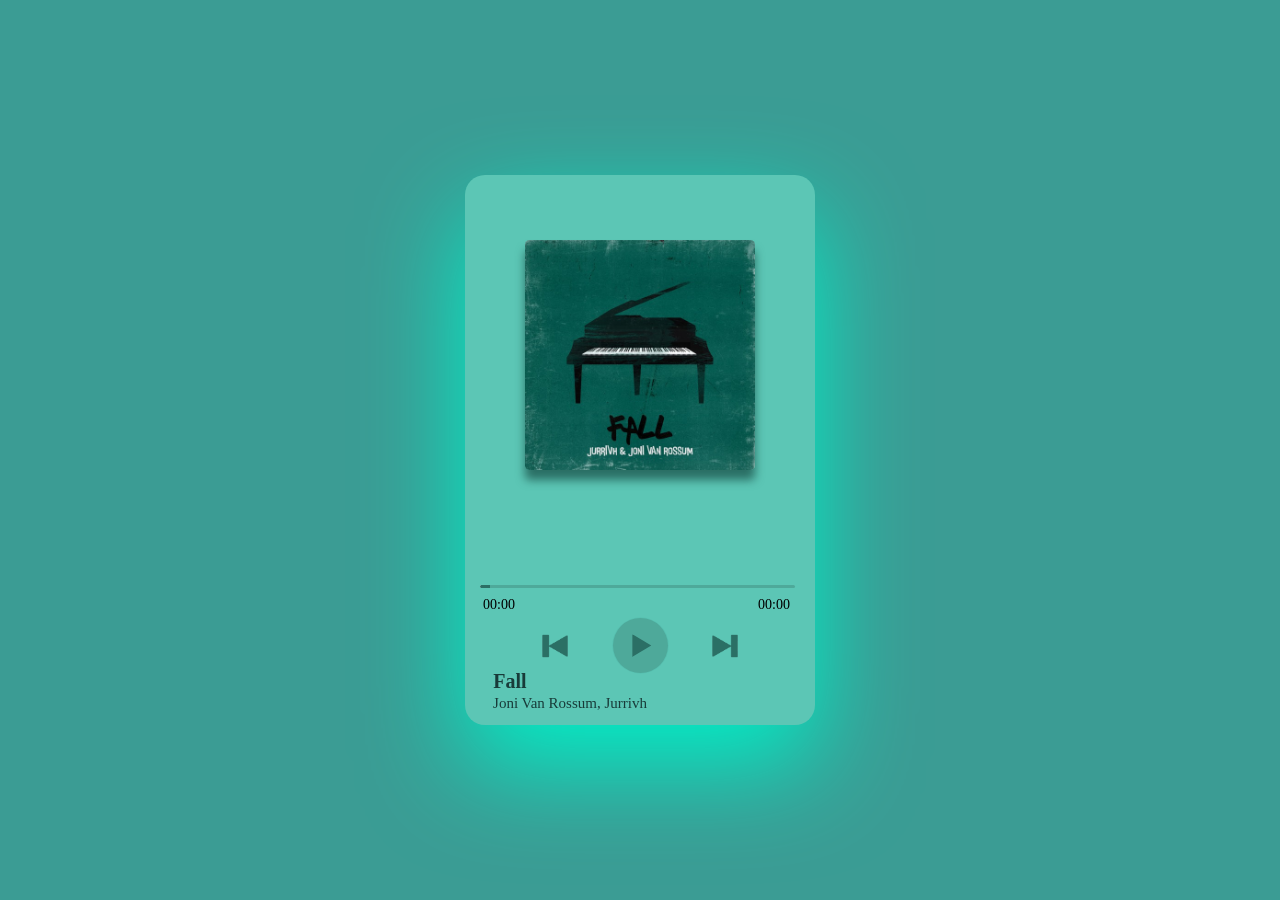
<file: index.html>
<!DOCTYPE html>
<html lang="en">
<head>
    <meta charset="UTF-8">
    <meta name="viewport" content="width=device-width, initial-scale=1.0">
    <title>Music Player</title>
    
    <link rel="stylesheet" href="style.css">
</head>
    
<body>
    <audio src="" id="audio"></audio>


    <div class = "music-player">
        <h1 class="music-name">Fall</h1>
        <p class= "artist-name">Joni Van Rossum, Jurrivh</p>
        
        <div class = "disk"></div>

        <div class="song-slider">
            <input type="range" value="0" class="seek-bar">
            <span class="current-time"> 00:00</span>
            <span class="song-duration">00:00</span>
        </div>
        
        <div class="controls">  
            <button class="btn backward-btn"><img src="preb.png" alt=""></button>
            <button class="play-btn pause">
                <span></span>
                <span></span>
            </button>
            <button class="btn forward-btn"><img src="nextt.png" alt=""></button>
        </div>


    </div>


    <script src = "data.js"></script>
    <script src = "script.js"></script>
</body>
</html>
</file>
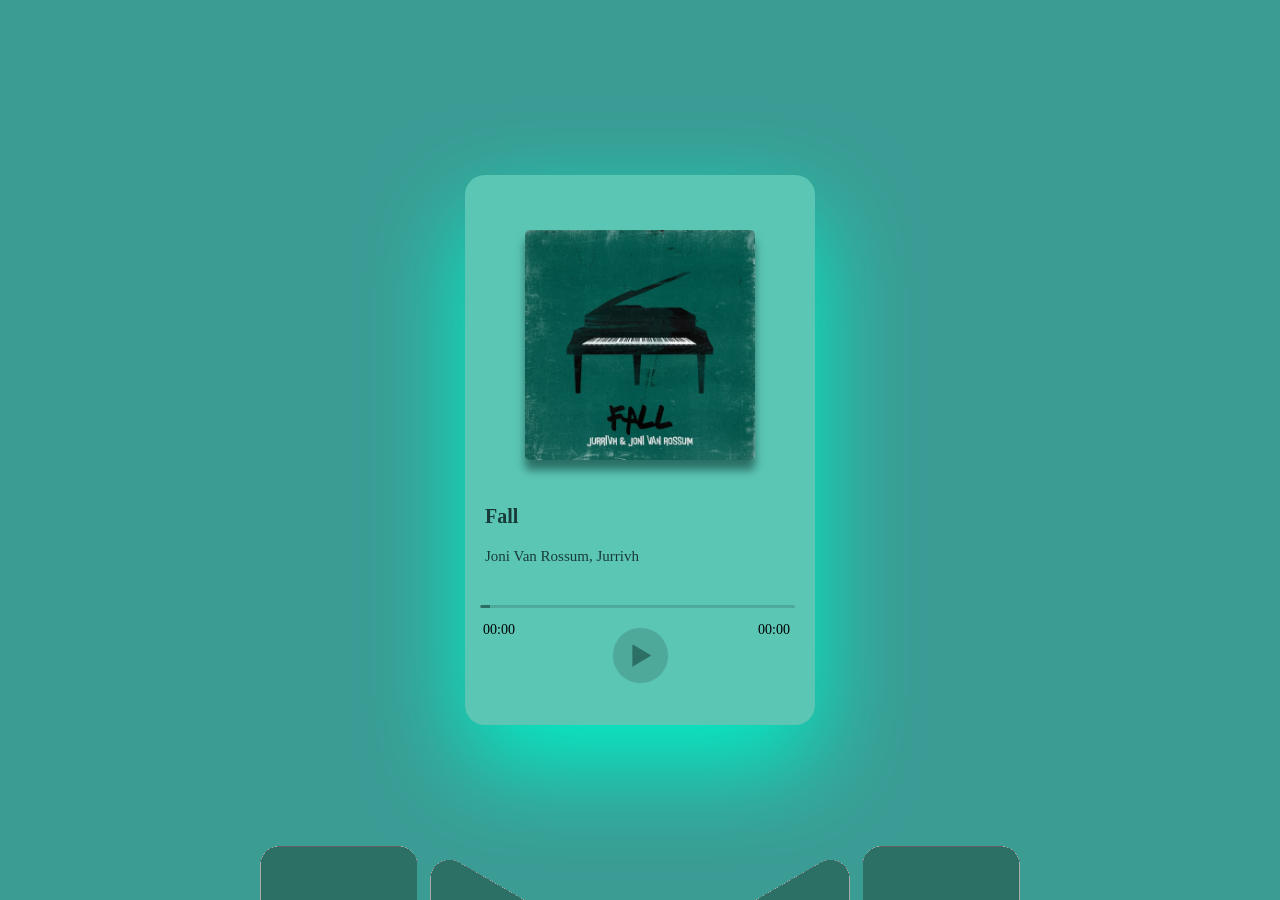
<file: music-player-main/index.html>
<!DOCTYPE html>
<html lang="en">
<head>
    <meta charset="UTF-8">
    <meta name="viewport" content="width=device-width, initial-scale=1.0">
    <title>Music Player</title>
    
    <link rel="stylesheet" href="style.css">
</head>
    
<body>
    <audio src="" id="audio"></audio>


    <div class = "music-player">
        <div class="info">
            <h1 class="music-name">Fall</h1>
            <p class="artist-name">Joni Van Rossum, Jurrivh</p>
        </div>
        
        <div class = "disk"></div>

        <div class="song-slider">
            <input type="range" value="0" class="seek-bar">
            <span class="current-time"> 00:00</span>
            <span class="song-duration">00:00</span>
        </div>
        
        <div class="controls">  
            <button class="btn backward-btn"><img src="preb.png" alt=""></button>
            <button class="play-btn pause">
                <span></span>
                <span></span>
            </button>
            <button class="btn forward-btn"><img src="nextt.png" alt=""></button>
        </div>

    </div>


    <script src = "data.js"></script>
    <script src = "script.js"></script>
</body>
</html>
</file>
<file: style.css>
*{
    margin: 0;
    box-sizing: border-box;
}
body{
    width: 100%;
    height: 100vh;
    display: flex;
    justify-content: center;
    align-items: center;
    background-color:#3b9c94;
    min-height: 100vh;
    overflow:auto;
    
}

.music-player{
    width: 350px;
    height: 550px;
    border-radius: 20px;
    background: #5cc6b5;
    box-shadow: 0 40px 100px #00f0c8;
    font-family: 'Fire Sans' , proxima-nova;
}

.music-name, .artist-name{
    text-align: center;
    text-transform: capitalize;
    
}

.music-name{
    font-size: 20px;
    font-weight: 600px;
    position:absolute;
    left:-130px;
    bottom:30px;
    height:200px;
    width:100%;
    -webkit-text-fill-color: #183b39;
}

.artist-name{
    font-size: 15px;
    font-weight: 500;
    position:absolute;
    left:-70px;
    bottom:35px;
    height:170px;
    width:100%;
    -webkit-text-fill-color: #183b39;
}

.disk{
    position:relative;
    display: block;
    
    width: 230px;
    height:230px;
    right: -60px;
    bottom: -65px;
    border-radius: 2%;
    background: url('fall.jpg');
    background-size: cover;
    box-shadow: 0 10px 10px #2b6f65;
}

.disk::before{
    content: '';
    position: absolute;
    top: 50%;
    left: 50%;
    transform: translate(-50%, -50%);
    width: 30px;
    height: 30px;
    border-radius: 50%;
    box-shadow: #5cc6b5;
}

.song-slider{
    width: 100%;
    position: relative;
}

.seek-bar{
    -webkit-appearance: none;
    width: 90%;
    height: 3px;
    border-radius: 10px;
    margin: 180px 15px;
    cursor: pointer;
    overflow: hidden;
    background: #4ea99a;
}

.seek-bar::-webkit-slider-thumb{
    -webkit-appearance: none;
    width: 10px;
    height: 20px;
    background: #2b6f65;
    box-shadow: -400px 0 0 400px #ffffff;
    
}

.current-time,
.song-duration{
   font-size: 14px
}

.song-duration{
    position: absolute;
    bottom: 155px;
    right: 300px;
}
.current-time{
    position: absolute;
    bottom: 155px;
    right: 25px;
}

.controls{
    width:60%;
    display: flex;
    justify-content: space-between;
    align-items: center;
    margin: auto;
    margin-top: 20px;
}

.play-btn{
    position: relative;
    width: 55px;
    height: 55px;
    border-radius: 50%;
    background: #4ea99a;
    cursor: pointer;
    border: none;
    bottom: 170px;
}


.play-btn span{
    position: absolute;
    top: 50%;
    left: 30%;
    transform: translateY(-50%);
    width: 7px;
    height: 23px;
    background: #2b6f65;
    transition: 0.5s;
}

.play-btn span:nth-child(2){
    left: 57%;
    transform-origin: center
}

.play-btn.pause span:nth-child(2){
    transform: translateY(-50%) scaleY(0);
}

.play-btn.pause span:nth-child(1){
    width: 35%;
    left: 53%;
    transform: translate(-50%, -50%);
    border-radius: 0;
    clip-path: polygon(0 0, 100% 50%, 100% 50%, 0% 100%);
}

.play-btn.pause{
    animation: pulse 2s linear infinite;
}

@keyframes pulse{
    0%{
        box-shadow: 0;
    }
    50%{
        box-shadow: 0 0 0 5px #3b9c94;
    }
    100%{
        box-shadow: 0 0 0 5px #5cc6b5;
    }
}

.btn{
    width: 40px;
    height: 40px;
    background: #5cc6b5;
    display: flex;
    justify-content: center;
    align-items: center;
    margin-top: -340px;
    border: none;
    cursor: pointer;
    
}


.btn.backward-btn img,
.btn.forward-btn img {
  width: 40px;
  height: 40px;
  border-radius: 15px;
}
</file>
<file: music-player-main/style.css>
*{
    margin: 0;
    box-sizing: border-box;
}
.info {
    width: 100%;
    padding: 0 20px;
    box-sizing: border-box;
}
body{
    width: 100%;
    height: 100vh;
    display: flex;
    justify-content: center;
    align-items: center;
    background-color:#3b9c94;
    min-height: 100vh;
    overflow:auto;
    
}

.music-player{
    width: 350px;
    height: 550px;
    border-radius: 20px;
    background: #5cc6b5;
    box-shadow: 0 40px 100px #00f0c8;
    font-family: 'Fire Sans' , proxima-nova;
}

.music-name, .artist-name {
    position: relative;
    top: 50%;
    text-align: left;
    text-transform: capitalize;
    -webkit-text-fill-color: #183b39;
    
}
.music-name {
    font-size: 20px;
    font-weight: 600;
    top: 330px;
}
.artist-name {
    font-size: 15px;
    font-weight: 500;
    top:350px;
}

.disk{
    position:relative;
    display: block;
    
    width: 230px;
    height:230px;
    right: -60px;
    bottom: -15px;
    border-radius: 2%;
    background: url('fall.jpg');
    background-size: cover;
    box-shadow: 0 10px 10px #2b6f65;
}

.disk::before{
    content: '';
    position: absolute;
    top: 50%;
    left: 50%;
    transform: translate(-50%, -50%);
    width: 30px;
    height: 30px;
    border-radius: 50%;
    box-shadow: #5cc6b5;
}

.song-slider{
    width: 100%;
    position: relative;
}

.seek-bar{
    -webkit-appearance: none;
    width: 90%;
    height: 3px;
    border-radius: 10px;
    margin: 160px 15px;
    cursor: pointer;
    overflow: hidden;
    background: #4ea99a;
}

.seek-bar::-webkit-slider-thumb{
    -webkit-appearance: none;
    width: 10px;
    height: 20px;
    background: #2b6f65;
    box-shadow: -400px 0 0 400px #ffffff;
    
}

.current-time,
.song-duration{
   font-size: 14px
}

.song-duration{
    position: absolute;
    bottom: 130px;
    right: 300px;
}
.current-time{
    position: absolute;
    bottom: 130px;
    right: 25px;
}

.controls{
    width:60%;
    display: flex;
    justify-content: space-between;
    align-items: center;
    margin: auto;
    margin-top: 30px;
}

.play-btn{
    position: relative;
    width: 55px;
    height: 55px;
    border-radius: 50%;
    background: #4ea99a;
    cursor: pointer;
    border: none;
    bottom: 170px;
}


.play-btn span{
    position: absolute;
    top: 50%;
    left: 30%;
    transform: translateY(-50%);
    width: 7px;
    height: 23px;
    background: #2b6f65;
    transition: 0.5s;
}

.play-btn span:nth-child(2){
    left: 57%;
    transform-origin: center
}

.play-btn.pause span:nth-child(2){
    transform: translateY(-50%) scaleY(0);
}

.play-btn.pause span:nth-child(1){
    width: 35%;
    left: 53%;
    transform: translate(-50%, -50%);
    border-radius: 0;
    clip-path: polygon(0 0, 100% 50%, 100% 50%, 0% 100%);
}

.play-btn.pause{
    animation: pulse 2s linear infinite;
}

@keyframes pulse{
    0%{
        box-shadow: 0;
    }
    50%{
        box-shadow: 0 0 0 5px #3b9c94;
    }
    100%{
        box-shadow: 0 0 0 5px #5cc6b5;
    }
}

.btn{
    width: 40px;
    height: 40px;
    position:relative;
    background: #5cc6b5;
    border-radius: 50%;;
    display: flex;
    justify-content: center;
    border: none;
    cursor: pointer; 
}


.btn.backward-btn,
.btn.forward-btn {
  width: 40px;
  height: 40px;
  border-radius: 15px;
  margin-top: -155%;

}
</file>
